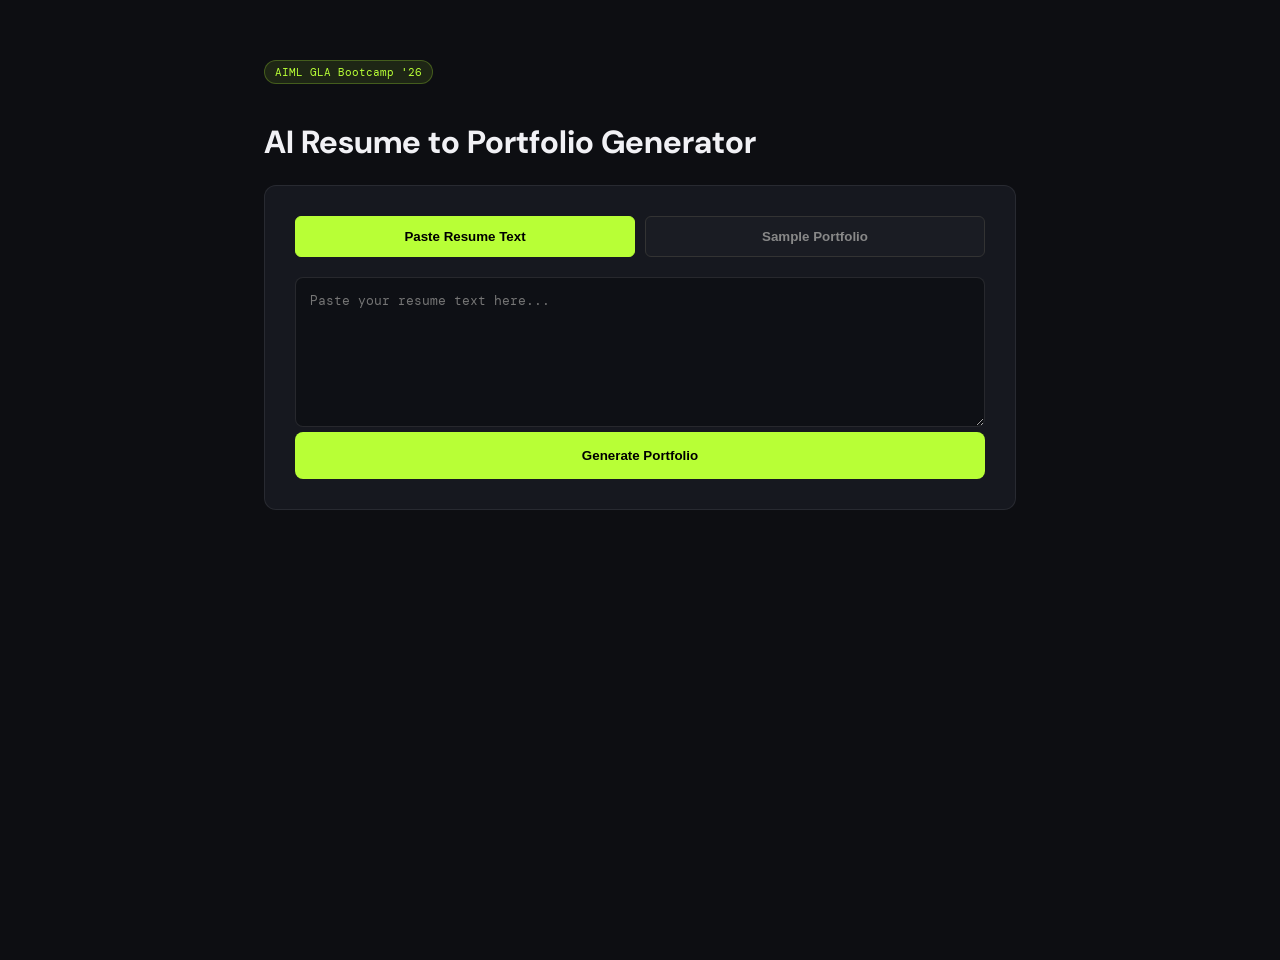
<file: index.html>
<!doctype html>
<html lang="en">
<head>
  <meta charset="utf-8">
  <meta name="viewport" content="width=device-width, initial-scale=1">
  <title>AI Portfolio Generator</title>
  <link rel="stylesheet" href="launcher.css">
</head>
<body>
  <div id="creatorApp" class="creator-container">
    <header class="launcher-header">
      <div class="badge">AIML GLA Bootcamp '26</div>
      <h1>AI Resume to Portfolio Generator</h1>
    </header>

    <main class="launcher-card">
      <div class="mode-selector">
        <button type="button" class="mode-btn active" id="modePaste">Paste Resume Text</button>
        <button type="button" class="mode-btn" id="modeDefault">Sample Portfolio</button>
      </div>

      <div id="pasteSection">
        <textarea id="resumeInput" placeholder="Paste your resume text here..."></textarea>
      </div>
      
      <div id="defaultSection" hidden>
        <div class="info-alert">
            <strong>Sample Mode Active</strong><br>
            Click on Generate Portfolio to see a sample portfolio.
        </div>
      </div>

      <div class="actions">
        <button type="button" class="submit-btn" id="generateBtn">Generate Portfolio</button>
      </div>

      <div id="statusBox" class="status-box" hidden>
        <div class="spinner"></div>
        <span>AI is processing your request...</span>
      </div>
      <div id="errorBox" class="error-box" hidden></div>
    </main>
  </div>

  <div id="portfolioViewer" class="portfolio-viewer" data-viewer-theme="vivid" hidden>
    <div class="viewer-bar">
      <div class="viewer-left"><span class="live-indicator"></span><span>Live Portfolio</span></div>
      <button type="button" id="exitViewerBtn" class="viewer-btn">← Back to Generator</button>
    </div>
    <iframe id="portfolioFrame"></iframe>
  </div>

  <script>
    let useDefaultMode = false;
    const portfolioViewer = document.getElementById('portfolioViewer');

    // Theme Sync Listener: Catch theme changes from the iframe
    window.addEventListener('message', (event) => {
      if (event.data.type === 'THEME_UPDATE') {
        portfolioViewer.dataset.viewerTheme = event.data.theme;
      }
    });

    document.getElementById('modePaste').onclick = function() {
      useDefaultMode = false;
      this.classList.add('active');
      document.getElementById('modeDefault').classList.remove('active');
      document.getElementById('pasteSection').hidden = false;
      document.getElementById('defaultSection').hidden = true;
    };

    document.getElementById('modeDefault').onclick = function() {
      useDefaultMode = true;
      this.classList.add('active');
      document.getElementById('modePaste').classList.remove('active');
      document.getElementById('pasteSection').hidden = true;
      document.getElementById('defaultSection').hidden = false;
    };

    document.getElementById('exitViewerBtn').onclick = () => {
      portfolioViewer.hidden = true;
      document.getElementById('creatorApp').hidden = false;
      document.getElementById('portfolioFrame').srcdoc = '';
    };

    async function generate() {
      const errorBox = document.getElementById('errorBox');
      const generateBtn = document.getElementById('generateBtn');
      const statusBox = document.getElementById('statusBox');
      errorBox.hidden = true;
      statusBox.hidden = false;
      generateBtn.disabled = true;

      try {
        const response = await fetch('/api/generate', {
          method: 'POST',
          headers: { 'Content-Type': 'application/json' },
          body: JSON.stringify({ 
            resume_text: document.getElementById('resumeInput').value, 
            use_default: useDefaultMode 
          })
        });

        const data = await response.json();
        if (data.html) {
          portfolioViewer.dataset.viewerTheme = data.theme; // Set initial bar color
          document.getElementById('portfolioFrame').srcdoc = data.html;
          document.getElementById('creatorApp').hidden = true;
          portfolioViewer.hidden = false;
        } else {
          throw new Error(data.error || "Generation failed.");
        }
      } catch (err) {
        errorBox.textContent = err.message;
        errorBox.hidden = false;
      } finally {
        statusBox.hidden = true;
        generateBtn.disabled = false;
      }
    }
    generateBtn.onclick = generate;
  </script>
</body>
</html>
</file>
<file: launcher.css>
@import url('https://fonts.googleapis.com/css2?family=DM+Sans:wght@400;500;700&family=DM+Mono:wght@400;500&display=swap');

[hidden] { display: none !important; }
* { box-sizing: border-box; }

body {
  margin: 0;
  font-family: 'DM Sans', sans-serif;
  background: #0d0e12;
  color: #f1f1f5;
  min-height: 100vh;
}

.creator-container { width: 100%; max-width: 800px; margin: 60px auto; padding: 0 24px; }

.badge {
  display: inline-block; font-family: 'DM Mono', monospace; font-size: 0.7rem;
  color: #b8ff36; background: rgba(184, 255, 54, 0.1); border: 1px solid rgba(184, 255, 54, 0.25);
  padding: 4px 10px; border-radius: 999px; margin-bottom: 1rem;
}

.launcher-card { background: #16181f; border: 1px solid rgba(255, 255, 255, 0.08); border-radius: 12px; padding: 30px; }

.mode-selector { display: flex; gap: 10px; margin-bottom: 20px; }
.mode-btn { 
    flex: 1; padding: 12px; background: #1a1c23; border: 1px solid #333; color: #888; 
    cursor: pointer; font-weight: 600; border-radius: 6px; transition: 0.2s;
}
.mode-btn.active { background: #b8ff36; color: #000; border-color: #b8ff36; }

.info-alert {
  padding: 24px; background: rgba(184, 255, 54, 0.03); border: 1px dashed rgba(184, 255, 54, 0.3);
  border-radius: 12px; color: #b8ff36; text-align: center; margin-bottom: 25px;
}
.info-alert strong { color: #fff; display: block; margin-bottom: 5px; text-transform: uppercase; font-size: 0.8rem; }

textarea {
  width: 100%; height: 150px; background: #0e1015; border: 1px solid rgba(255,255,255,0.1);
  border-radius: 8px; padding: 14px; color: #fff; font-family: 'DM Mono', monospace; resize: vertical;
}

.submit-btn {
  width: 100%; padding: 16px; border: 0; background: #b8ff36; color: #000;
  font-weight: 700; border-radius: 8px; cursor: pointer; transition: 0.2s;
}
.submit-btn:disabled { opacity: 0.5; cursor: wait; }

/* VIEWER STYLES with THEME SYNC */
.portfolio-viewer { position: fixed; inset: 0; z-index: 9999; display: flex; flex-direction: column; }
.viewer-bar { flex: 0 0 64px; display: flex; align-items: center; justify-content: space-between; padding: 0 24px; transition: 0.3s; }
.viewer-left { display: flex; align-items: center; gap: 12px; font-weight: 600; }
.live-indicator { width: 8px; height: 8px; border-radius: 50%; animation: pulse 2s infinite; }
@keyframes pulse { 0%, 100% { opacity: 1; } 50% { opacity: 0.4; } }

#portfolioFrame { flex: 1; width: 100%; border: 0; background: #fff; }

/* Themes for the top bar */
.portfolio-viewer[data-viewer-theme="vivid"] .viewer-bar { background: #f8f7f2; color: #111; border-bottom: 1px solid #ddd; }
.portfolio-viewer[data-viewer-theme="vivid"] .viewer-btn { background: #ff4f2e; color: #fff; }
.portfolio-viewer[data-viewer-theme="vivid"] .live-indicator { background: #ff4f2e; box-shadow: 0 0 8px #ff4f2e; }

.portfolio-viewer[data-viewer-theme="bold"] .viewer-bar { background: #f0c94a; color: #15130f; border-bottom: 1px solid #15130f; }
.portfolio-viewer[data-viewer-theme="bold"] .viewer-btn { background: #1e5eff; color: #fff; }
.portfolio-viewer[data-viewer-theme="bold"] .live-indicator { background: #1e5eff; box-shadow: 0 0 8px #1e5eff; }

.portfolio-viewer[data-viewer-theme="editorial"] .viewer-bar { background: #ebe5da; color: #191817; border-bottom: 1px solid #ddd; }
.portfolio-viewer[data-viewer-theme="editorial"] .viewer-btn { background: #9c5b43; color: #fff; }
.portfolio-viewer[data-viewer-theme="editorial"] .live-indicator { background: #9c5b43; box-shadow: 0 0 8px #9c5b43; }

.portfolio-viewer[data-viewer-theme="dark"] .viewer-bar { background: #111; color: #b8ff36; border-bottom: 1px solid #333; }
.portfolio-viewer[data-viewer-theme="dark"] .viewer-btn { background: #b8ff36; color: #000; }
.portfolio-viewer[data-viewer-theme="dark"] .live-indicator { background: #b8ff36; box-shadow: 0 0 8px #b8ff36; }

.viewer-btn { border: 0; padding: 10px 18px; border-radius: 6px; font-weight: 700; cursor: pointer; }

/* Status UI */
.status-box { display: flex; align-items: center; gap: 10px; color: #b8ff36; margin-top: 15px; }
.spinner { width: 18px; height: 18px; border: 2px solid rgba(184, 255, 54, 0.2); border-top-color: #b8ff36; border-radius: 50%; animation: spin 1s linear infinite; }
@keyframes spin { to { transform: rotate(360deg); } }
.error-box { background: rgba(255,0,0,0.1); color: #ff5555; padding: 10px; border-radius: 5px; margin-top: 15px; font-size: 0.8rem; }
</file>
